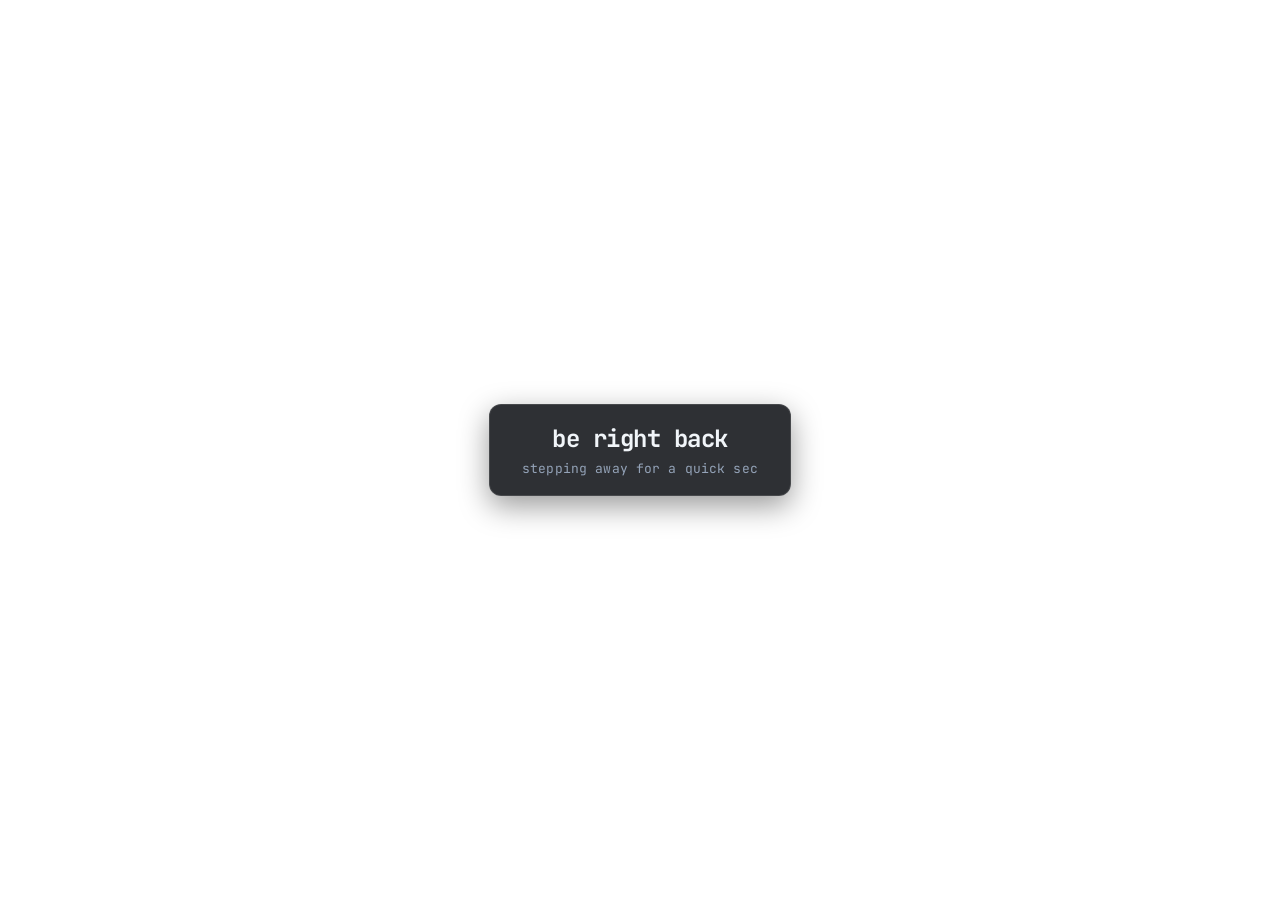
<file: obs-overlays/.config/obs-overlays/cards/brb.html>
<!DOCTYPE html>
<html lang="en">
<head>
  <meta charset="UTF-8">
  <title>Be Right Back</title>
  <link rel="preconnect" href="https://fonts.googleapis.com">
  <link rel="preconnect" href="https://fonts.gstatic.com" crossorigin>
  <link href="https://fonts.googleapis.com/css2?family=JetBrains+Mono:wght@400;500;600;700&display=swap" rel="stylesheet">
  <style>
    :root {
      --font: 'JetBrains Mono', monospace;
      --card-bg: rgba(18, 20, 24, 0.88);
      --card-border: rgba(255, 255, 255, 0.12);
      --tape-bg: rgba(255, 255, 255, 0.14);
      --text-main: #f1f5f9;
      --text-sub: #94a3b8;
    }

    * { box-sizing: border-box; margin: 0; padding: 0; }
    html, body {
      font-family: var(--font);
      background: transparent;
      width: 100%;
      height: 100%;
      margin: 0;
      padding: 0;
      display: flex;
      align-items: center;
      justify-content: center;
      overflow: hidden;
    }

    /* Homemade taped-note aesthetic */
    .note-card {
      position: relative;
      background: var(--card-bg);
      backdrop-filter: blur(16px);
      -webkit-backdrop-filter: blur(16px);
      border: 1px solid var(--card-border);
      border-radius: 12px;
      padding: 18px 32px;
      text-align: center;
      display: flex;
      flex-direction: column;
      align-items: center;
      gap: 6px;
      box-shadow: 0 10px 30px rgba(0, 0, 0, 0.4);
    }

    .title {
      font-size: 24px;
      font-weight: 700;
      color: var(--text-main);
      letter-spacing: -0.02em;
    }

    .subtitle {
      font-size: 13px;
      font-weight: 400;
      color: var(--text-sub);
      letter-spacing: 0.01em;
    }
  </style>
</head>
<body>
  <div class="note-card">
    <div class="title">be right back</div>
    <div class="subtitle">stepping away for a quick sec</div>
  </div>
  <script>
    const params = new URLSearchParams(window.location.search);
    if (params.get('title')) document.querySelector('.title').textContent = params.get('title');
    if (params.get('sub')) document.querySelector('.subtitle').textContent = params.get('sub');
  </script>
</body>
</html>
</file>
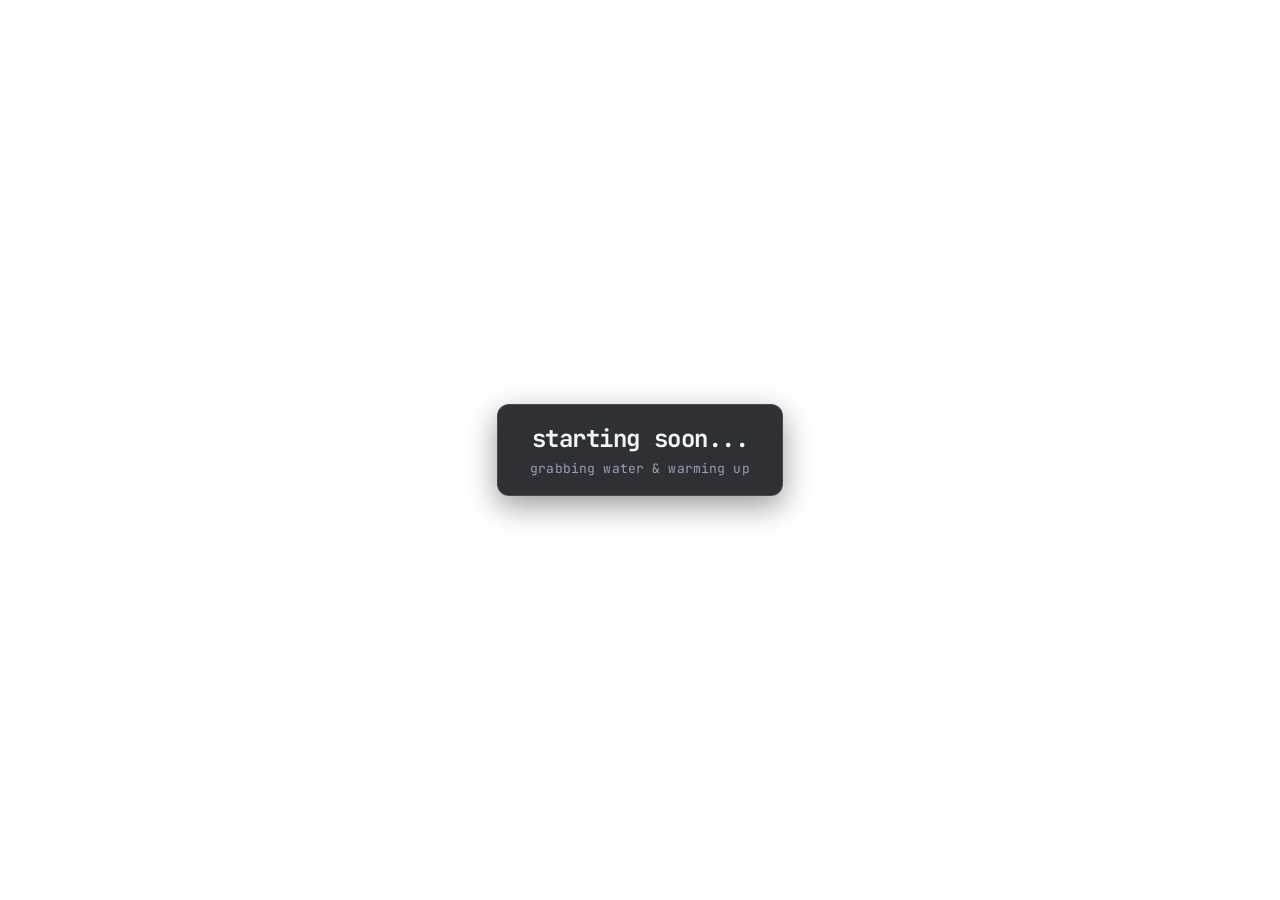
<file: obs-overlays/.config/obs-overlays/cards/starting-soon.html>
<!DOCTYPE html>
<html lang="en">
<head>
  <meta charset="UTF-8">
  <title>Starting Soon</title>
  <link rel="preconnect" href="https://fonts.googleapis.com">
  <link rel="preconnect" href="https://fonts.gstatic.com" crossorigin>
  <link href="https://fonts.googleapis.com/css2?family=JetBrains+Mono:wght@400;500;600;700&display=swap" rel="stylesheet">
  <style>
    :root {
      --font: 'JetBrains Mono', monospace;
      --card-bg: rgba(18, 20, 24, 0.88);
      --card-border: rgba(255, 255, 255, 0.12);
      --tape-bg: rgba(255, 255, 255, 0.14);
      --text-main: #f1f5f9;
      --text-sub: #94a3b8;
    }

    * { box-sizing: border-box; margin: 0; padding: 0; }
    html, body {
      font-family: var(--font);
      background: transparent;
      width: 100%;
      height: 100%;
      margin: 0;
      padding: 0;
      display: flex;
      align-items: center;
      justify-content: center;
      overflow: hidden;
    }

    /* Homemade taped-note aesthetic */
    .note-card {
      position: relative;
      background: var(--card-bg);
      backdrop-filter: blur(16px);
      -webkit-backdrop-filter: blur(16px);
      border: 1px solid var(--card-border);
      border-radius: 12px;
      padding: 18px 32px;
      text-align: center;
      display: flex;
      flex-direction: column;
      align-items: center;
      gap: 6px;
      box-shadow: 0 10px 30px rgba(0, 0, 0, 0.4);
    }

    .title {
      font-size: 24px;
      font-weight: 700;
      color: var(--text-main);
      letter-spacing: -0.02em;
    }

    .subtitle {
      font-size: 13px;
      font-weight: 400;
      color: var(--text-sub);
      letter-spacing: 0.01em;
    }
  </style>
</head>
<body>
  <div class="note-card">
    <div class="title">starting soon...</div>
    <div class="subtitle">grabbing water & warming up</div>
  </div>
  <script>
    const params = new URLSearchParams(window.location.search);
    if (params.get('title')) document.querySelector('.title').textContent = params.get('title');
    if (params.get('sub')) document.querySelector('.subtitle').textContent = params.get('sub');
  </script>
</body>
</html>
</file>
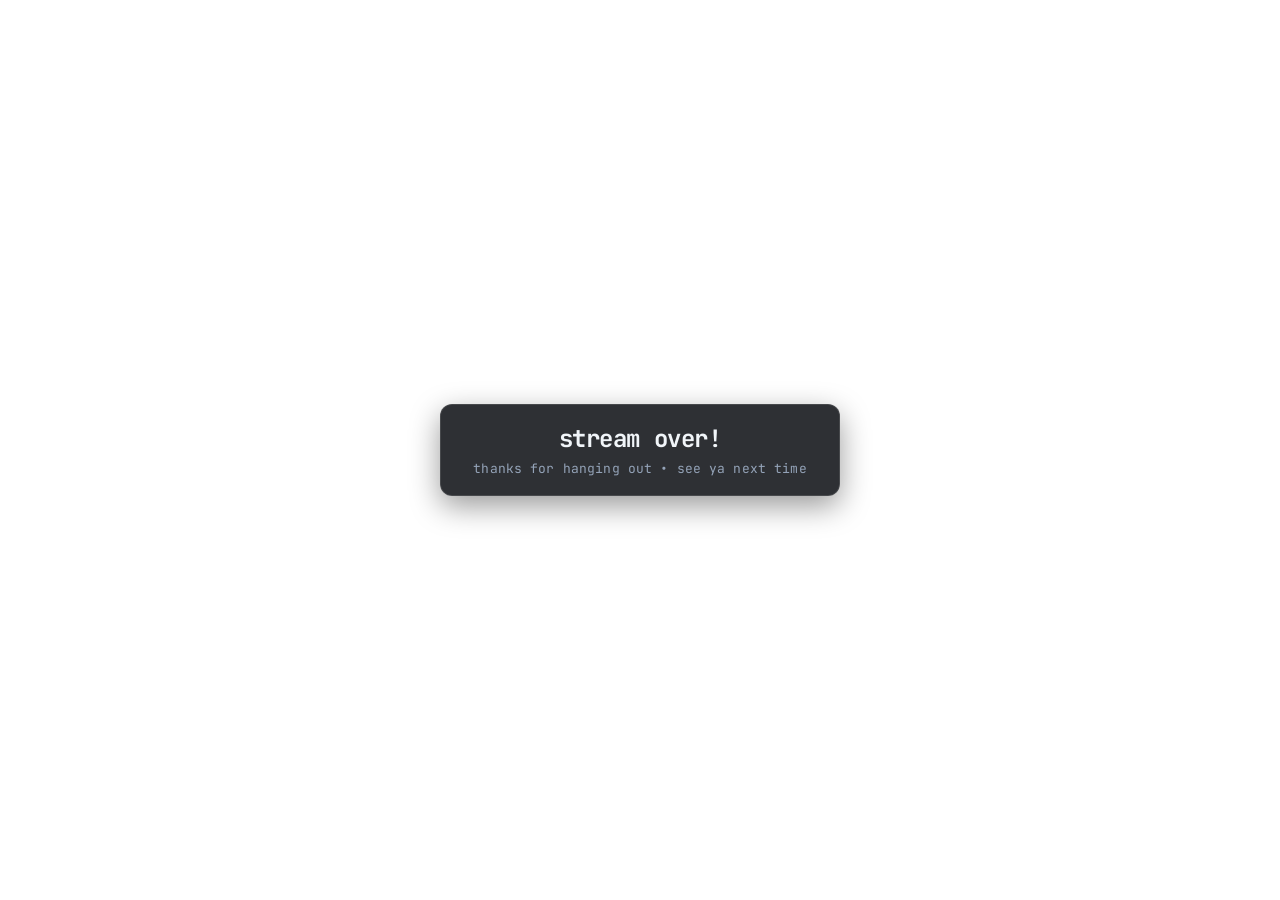
<file: obs-overlays/.config/obs-overlays/cards/stream-ending.html>
<!DOCTYPE html>
<html lang="en">
<head>
  <meta charset="UTF-8">
  <title>Stream Ending</title>
  <link rel="preconnect" href="https://fonts.googleapis.com">
  <link rel="preconnect" href="https://fonts.gstatic.com" crossorigin>
  <link href="https://fonts.googleapis.com/css2?family=JetBrains+Mono:wght@400;500;600;700&display=swap" rel="stylesheet">
  <style>
    :root {
      --font: 'JetBrains Mono', monospace;
      --card-bg: rgba(18, 20, 24, 0.88);
      --card-border: rgba(255, 255, 255, 0.12);
      --tape-bg: rgba(255, 255, 255, 0.14);
      --text-main: #f1f5f9;
      --text-sub: #94a3b8;
    }

    * { box-sizing: border-box; margin: 0; padding: 0; }
    html, body {
      font-family: var(--font);
      background: transparent;
      width: 100%;
      height: 100%;
      margin: 0;
      padding: 0;
      display: flex;
      align-items: center;
      justify-content: center;
      overflow: hidden;
    }

    /* Homemade taped-note aesthetic */
    .note-card {
      position: relative;
      background: var(--card-bg);
      backdrop-filter: blur(16px);
      -webkit-backdrop-filter: blur(16px);
      border: 1px solid var(--card-border);
      border-radius: 12px;
      padding: 18px 32px;
      text-align: center;
      display: flex;
      flex-direction: column;
      align-items: center;
      gap: 6px;
      box-shadow: 0 10px 30px rgba(0, 0, 0, 0.4);
    }

    .title {
      font-size: 24px;
      font-weight: 700;
      color: var(--text-main);
      letter-spacing: -0.02em;
    }

    .subtitle {
      font-size: 13px;
      font-weight: 400;
      color: var(--text-sub);
      letter-spacing: 0.01em;
    }
  </style>
</head>
<body>
  <div class="note-card">
    <div class="title">stream over!</div>
    <div class="subtitle">thanks for hanging out • see ya next time</div>
  </div>
  <script>
    const params = new URLSearchParams(window.location.search);
    if (params.get('title')) document.querySelector('.title').textContent = params.get('title');
    if (params.get('sub')) document.querySelector('.subtitle').textContent = params.get('sub');
  </script>
</body>
</html>
</file>
